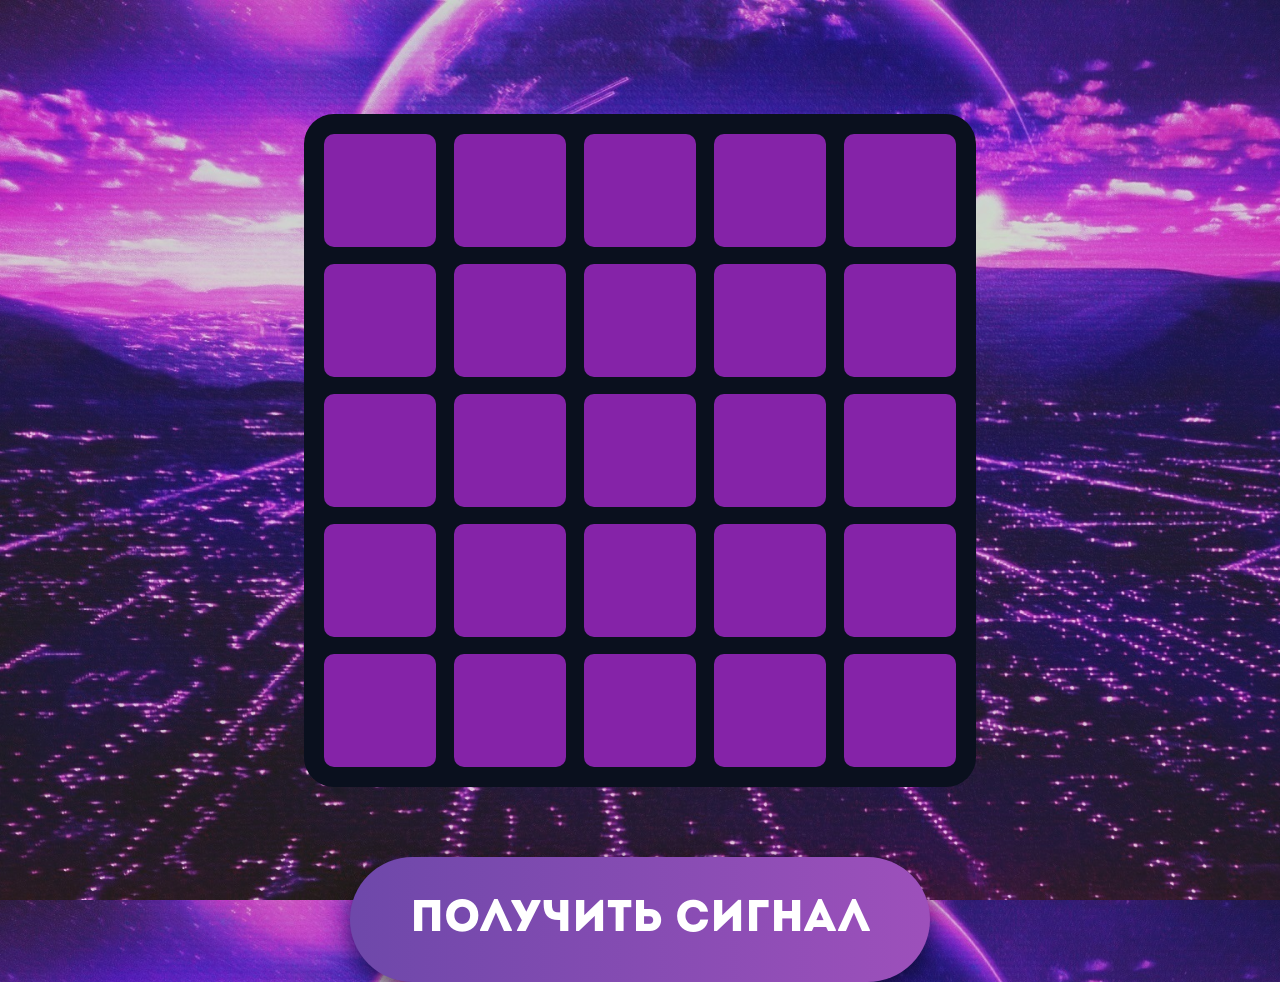
<file: index.html>
<!DOCTYPE html>
<html lang="ru">
<head>
    <meta charset="UTF-8">
    <title>Интерактивная страница</title>
     <style>
        @font-face {
            font-family: 'Intro';
            src: url('intro.otf') format('opentype');
        }
          body {
            display: flex;
            background-image: url('1234.jpg'); /* Добавляем фон GIF */
            background-size: cover; /* Растягиваем фон */
            background-position: center; /* Центрируем фон */
            justify-content: center;
            align-items: center;
            height: 100vh;
            margin: 0;
            overflow: hidden; /* Предотвращаем прокрутку */
        }
        .main-container {
            display: flex;
            flex-direction: column;
            align-items: center;
            width: 100%;
        }

        @keyframes glow {
            0% { box-shadow: 0 7.5px 15px rgba(0,0,0,0.125), 0 0 20px 10px #ffa500; }
            25% { box-shadow: 0 7.5px 15px rgba(0,0,0,0.125), 0 0 20px 10px #ff5050; }
            50% { box-shadow: 0 7.5px 15px rgba(0,0,0,0.125), 0 0 20px 10px #50ff50; }
            75% { box-shadow: 0 7.5px 15px rgba(0,0,0,0.125), 0 0 20px 10px #5050ff; }
            100% { box-shadow: 0 7.5px 15px rgba(0,0,0,0.125), 0 0 20px 10px #ffa500; }
        }

        .container {
            display: flex;
            flex-direction: column;
            align-items: center;
            background-color: #0a101e;
            border-radius: 30px;
            padding: 20px;
            animation: glow 8s infinite linear;
        }

        .grid {
            display: grid;
            grid-template-columns: repeat(5, 112.5px);
            grid-template-rows: repeat(5, 112.5px);
            gap: 17.5px;
        }

        .square {
            background-color: #8523a8;
            border-radius: 10px;
            transition: transform 0.3s ease-in-out, background-color 0.5s ease;
        }

        .square.open {
            transform: scale(1.1); /* Увеличение при открытии */
            transition: transform 0.3s ease-out;
        }

        button {
            transition: background-color 0.3s ease, transform 0.2s ease, box-shadow 0.3s ease;
            font-size: 45px;
            padding: 40px 60px;
            border-radius: 62.5px;
        }

        button:hover, button:focus {
            transform: translateY(-5px);
            transition: transform 0.2s ease-out, background-color 0.3s ease;
        }

        button:active {
            transform: translateY(2.5px);
            transition: transform 0.2s ease-out;
        }
        #trap-count-label {
            margin-top: 50px;
            font-size: 70px;
            color: white;
        }

        #counter-container {
            display: flex;
            align-items: center;
            justify-content: center;
            margin: 10px 0;
        }

        .count-display {
            width: 87.5px;
            text-align: center;
            font-size: 87.5px;
            color: white;
            margin: 0 30px;
        }

        .icon {
            cursor: pointer;
            width: 125px;
            height: 125px;
        }
        .star {
            opacity: 0;
            transition: opacity 1s ease-in-out, transform 1s ease-in-out;
            transform: scale(0);
        }

        .star.visible {
            opacity: 1;
            transform: scale(1);
        }
       #modal {
            display: flex;
            position: fixed;
            top: 50%;
            left: 50%;
            transform: translate(-50%, -50%);
            width: 650px; /* Подогнано под размеры слайдера */
            height: 900px; /* Подогнано под размеры слайдера */
            background: white;
            padding: 50px;
            border-radius: 125px;
            box-shadow: 0 10px 20px rgba(0,0,0,0.25);
            visibility: hidden; /* Скрыто по умолчанию */
            opacity: 0; /* Начальная прозрачность */
            transition: opacity 0.5s, visibility 0.5s; /* Плавная транзиция для opacity и visibility */
        }

        #modal.show {
            visibility: visible;
            opacity: 1;
        }
        .close-button {
            position: absolute;
            top: 30px;
            right: 55px;
            font-size: 85px;
            color: black;
            cursor: pointer;
        }

        button {
            font-family: 'Intro';
            margin-top: 50px;
            padding: 40px 60px;
            font-size: 45px;
            text-transform: uppercase;
            color: white;
            background-image: linear-gradient(to right, #6e48aa, #9d50bb);
            border: none;
            border-radius: 62.5px;
            cursor: pointer;
            outline: none;
            box-shadow: 0 10px 25px rgba(0, 0, 0, 0.5);
            transition: all 0.3s ease;

            /* Анимация дыхания */
            animation: pulse 2s infinite;
        }

        button:hover {
            background-image: linear-gradient(to right, #9d50bb, #6e48aa);
            box-shadow: 0 12.5px 37.5px rgba(0, 0, 0, 0.75);
        }

        button:active {
            box-shadow: 0 5px 12.5px rgba(0, 0, 0, 0.25);
            transform: scale(0.98);
        }

        @keyframes pulse {
            0% {
                transform: scale(1);
                box-shadow: 0 10px 25px rgba(0, 0, 0, 0.5);
            }
            50% {
                transform: scale(1.05);
                box-shadow: 0 12.5px 37.5px rgba(0, 0, 0, 0.75);
            }
            100% {
                transform: scale(1);
                box-shadow: 0 10px 25px rgba(0, 0, 0, 0.5);
            }
        }

        .animated-text {
            font-size: 60px;
            color: white;
            font-family: 'Intro';
            text-align: center;
            margin-bottom: 50px;
            opacity: 0;
            transition: opacity 1s ease-in-out;
        }

        .animated-text.show {
            opacity: 1;
        }

        .nogocio {
            display: flex;
            align-items: center;
            justify-content: center;
            font-family: 'Intro';
            font-size: 90px;
            font-weight: bold;
            color: white;
            text-align: center;
            margin-top: -100px;
            margin-bottom: 50px;
            opacity: 0;
            transition: opacity 2s ease-in-out;
        }

        .nogocio img {
            width: 100px;
            height: 125px;
            margin-right: 25px;
        }

        .nogocio.show {
            opacity: 1;
            animation: text-glow 2s infinite;
        }
        #video-background {
            position: fixed;
            right: 0;
            bottom: 0;
            min-width: 100%;
            min-height: 100%;
            width: auto;
            height: auto;
            z-index: -100;
            background-size: cover;
        }

    </style>
</head>
<body>
    <div class="main-container">
         <div class="animated-text" id="animated-text"></div>
        <div class="nogocio" id="nogocio">
            <img src="tg.svg" alt="Telegram Icon">
            RECRUT55
        </div>
        <div class="container">
            <div class="grid" id="grid">
                <!-- Квадраты будут добавлены здесь с помощью JavaScript -->
            </div>
        </div>
        <div id="counter-container">
            <span id="count" class="count-display"></span>
        </div>
        <button onclick="showModal()">Получить сигнал</button>
    </div>
    <audio id="sound-effect" src="star.mp3"></audio>
    <audio id="ok-sound" src="ok.mp3"></audio><!-- Звуковой эффект для воспроизведения -->
    <audio id="close-sound" src="close.mp3"></audio>
    <!-- Модальное окно для ввода количества ловушек -->
    <div id="modal">
    <div class="close-button" onclick="closeModals()">&times;</div>
    <iframe src="slider.html" frameborder="0" style="width:100%; height:100%"></iframe>
</div>
<script>
    // Прослушивание сообщений от внедренного iframe или других источников
    window.addEventListener('message', function(event) {
        const receivedNumber = event.data;
        if (receivedNumber && !isNaN(receivedNumber)) {
            count = parseInt(receivedNumber, 10);
            closeModal(); // Используем функцию для плавного скрытия модального окна
            setTimeout(getSignal, 500); // Запускаем функцию получения сигнала с новым количеством ловушек
        }
    });

    let count = 3; // Начальное количество ловушек
    const countElement = document.getElementById('count');
    const modal = document.getElementById('modal');
    const modalInput = document.getElementById('modal-count');
    const soundEffect = document.getElementById('sound-effect');

    // Функции для показа и скрытия модального окна
    function showModal() {
        document.getElementById('ok-sound').play();
        resetGrid(); // Очистка и пересоздание сетки перед каждым показом
        modal.style.display = 'flex'; // Убедитесь, что модальное окно видимо
        modal.classList.add('show');
    }


    function resetGrid() {
        const grid = document.getElementById('grid');
        grid.innerHTML = ''; // Очистка текущих квадратов
        createSquares(); // Создание новых квадратов
    }


    function closeModal() {
        modal.classList.remove('show');
        setTimeout(() => {
            modal.style.display = 'none';
        }, 500); // Совпадает с длительностью CSS-транзиции для opacity и visibility
    }

    function closeModals() {
        document.getElementById('close-sound').play();
        modal.classList.remove('show');
        setTimeout(() => {
            modal.style.display = 'none';
        }, 500); // Совпадает с длительностью CSS-транзиции для opacity и visibility
    }


    // Функция для создания квадратов в сетке
    function createSquares() {
        const grid = document.getElementById('grid');
        for (let i = 0; i < 25; i++) {
            const square = document.createElement('div');
            square.className = 'square';
            grid.appendChild(square);
        }
    }

    // Функция для получения сигнала и отображения изменений в квадратах
    function getSignal() {
    const squares = document.querySelectorAll('.square');
    squares.forEach(square => {
        square.style.backgroundColor = '#8523a8';
        square.innerHTML = ''; // Удаление всех дочерних элементов (звезд)
    });

    let indices = new Set();
    const cellsToOpen = squaresToOpen(); // Определяем, сколько ячеек открыть

    while (indices.size < cellsToOpen) {
        indices.add(Math.floor(Math.random() * squares.length));
    }

    let delay = 0;
    indices.forEach(index => {
        setTimeout(() => {
            const audio = new Audio('star.mp3');
            audio.play();
            const square = squares[index];
            square.style.backgroundColor = '#0a101e';
            const starDiv = document.createElement('div');
            starDiv.style = "width: 100%; height: 100%; background: url('star.svg') center/contain no-repeat;";
            starDiv.className = 'star';
            square.appendChild(starDiv);
            setTimeout(() => {
                starDiv.classList.add('visible');
            }, 100); // Задержка перед появлением звезды
        }, delay);
        delay += 1000;
    });
     countElement.textContent = ""; // Очистка текста с количеством ловушек после завершения действия
}


    // Определение количества ячеек для открытия в зависимости от количества ловушек
    function squaresToOpen() {
        switch (count) {
            case 1:
                return 10; // Если выбрана 1 ловушка, открываем 10 ячеек
            case 3:
                return 5;  // Если выбрано 3 ловушки, открываем 5 ячеек
            case 5:
                return 4;  // Если выбрано 5 ловушек, открываем 4 ячейки
            case 7:
                return 3;  // Если выбрано 7 ловушек, открываем 3 ячейки
            default:
                return 3;  // Значение по умолчанию
        }
    }

    // Инициализация при загрузке страницы
    window.onload = function() {
        createSquares();
    }
    document.addEventListener('DOMContentLoaded', function() {
        const texts = ["💵 Ваучеры 💵", "🎁 Розыгрыши 🎁", "💰 Раздачи 💰"];
        const animatedTextElement = document.getElementById('animated-text');
        const nogocioElement = document.getElementById('nogocio');
        let index = 0;

        function showNextText() {
            animatedTextElement.classList.remove('show');
            setTimeout(() => {
                animatedTextElement.textContent = texts[index];
                animatedTextElement.classList.add('show');
                index = (index + 1) % texts.length;

                if (index === 0) {
                    setTimeout(showNogocio, 2000);
                } else {
                    setTimeout(showNextText, 2000);
                }
            }, 1000);
        }

        function showNogocio() {
            animatedTextElement.classList.remove('show');
            setTimeout(() => {
                nogocioElement.classList.add('show');
                setTimeout(hideNogocio, 3000);
            }, 1000);
        }

        function hideNogocio() {
            nogocioElement.classList.remove('show');
            setTimeout(showNextText, 1000);
        }

        showNextText();
    });
</script>
</body>
</html>
</file>
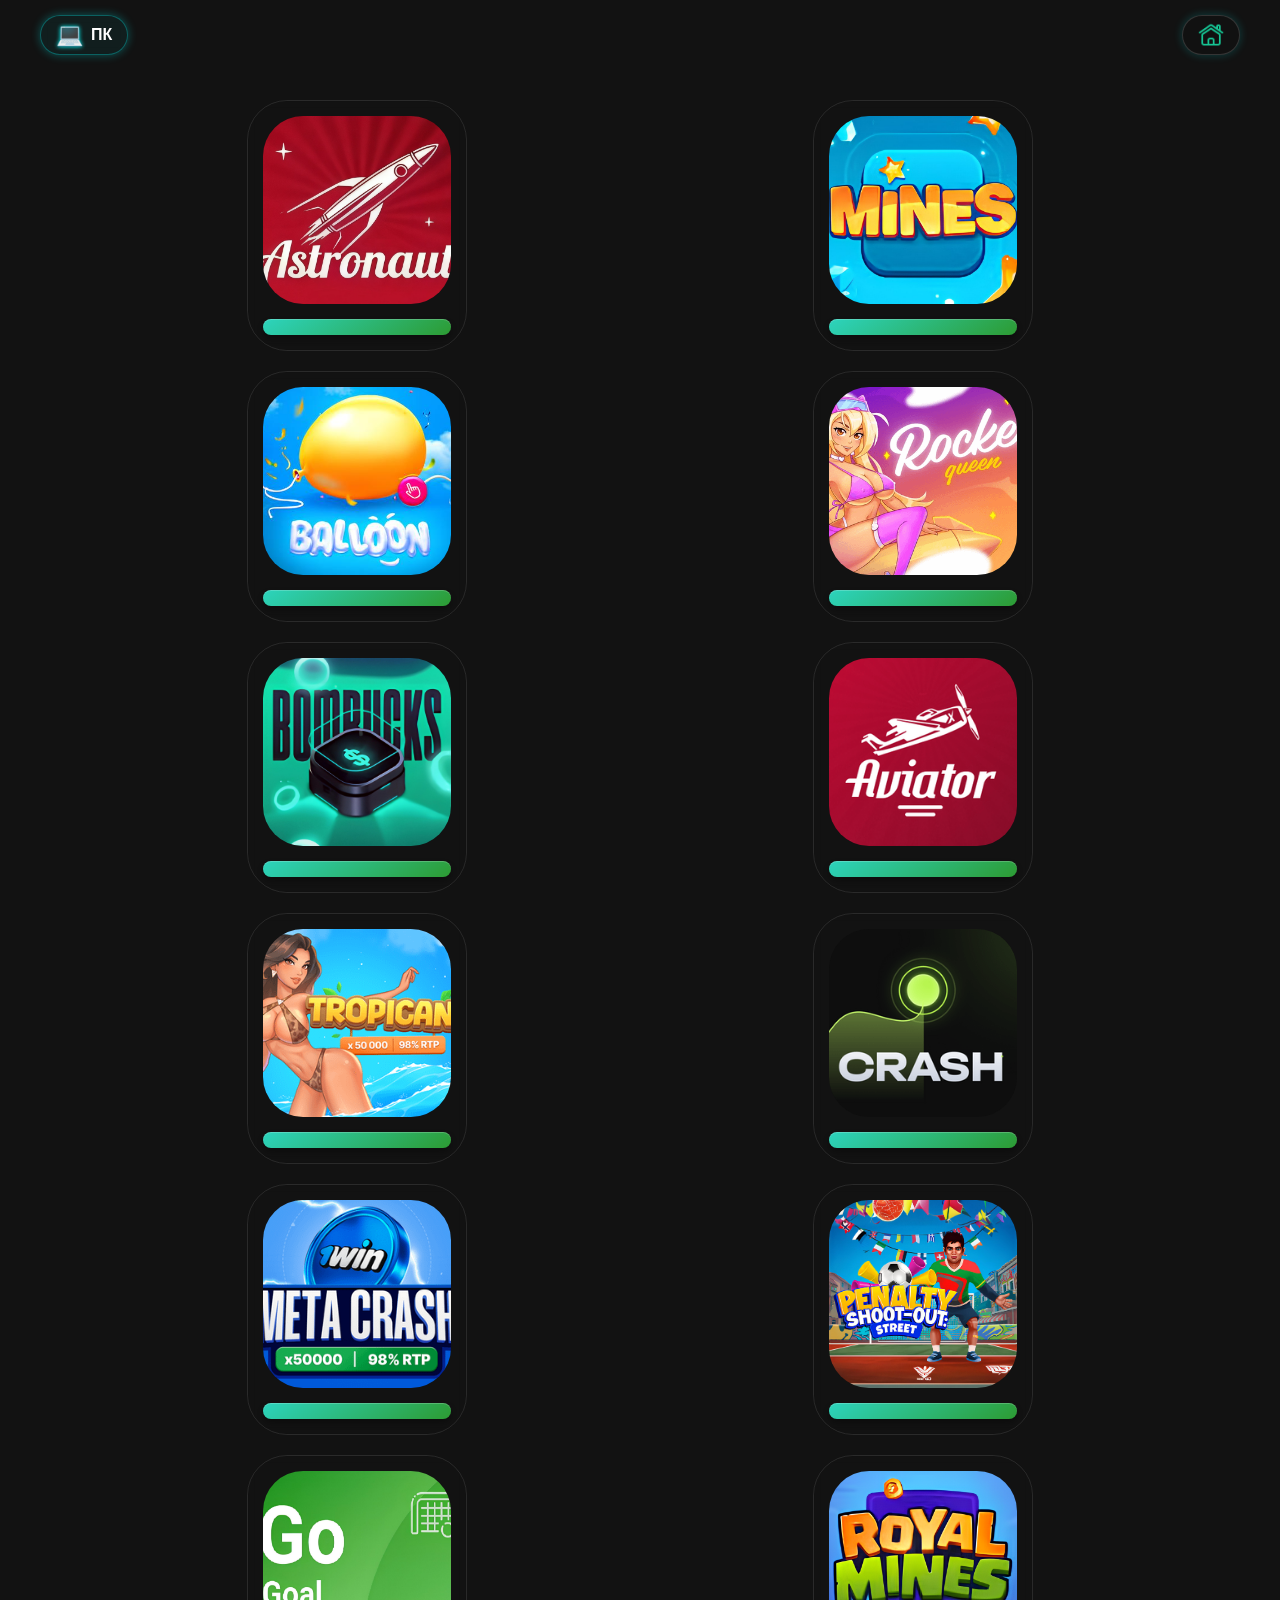
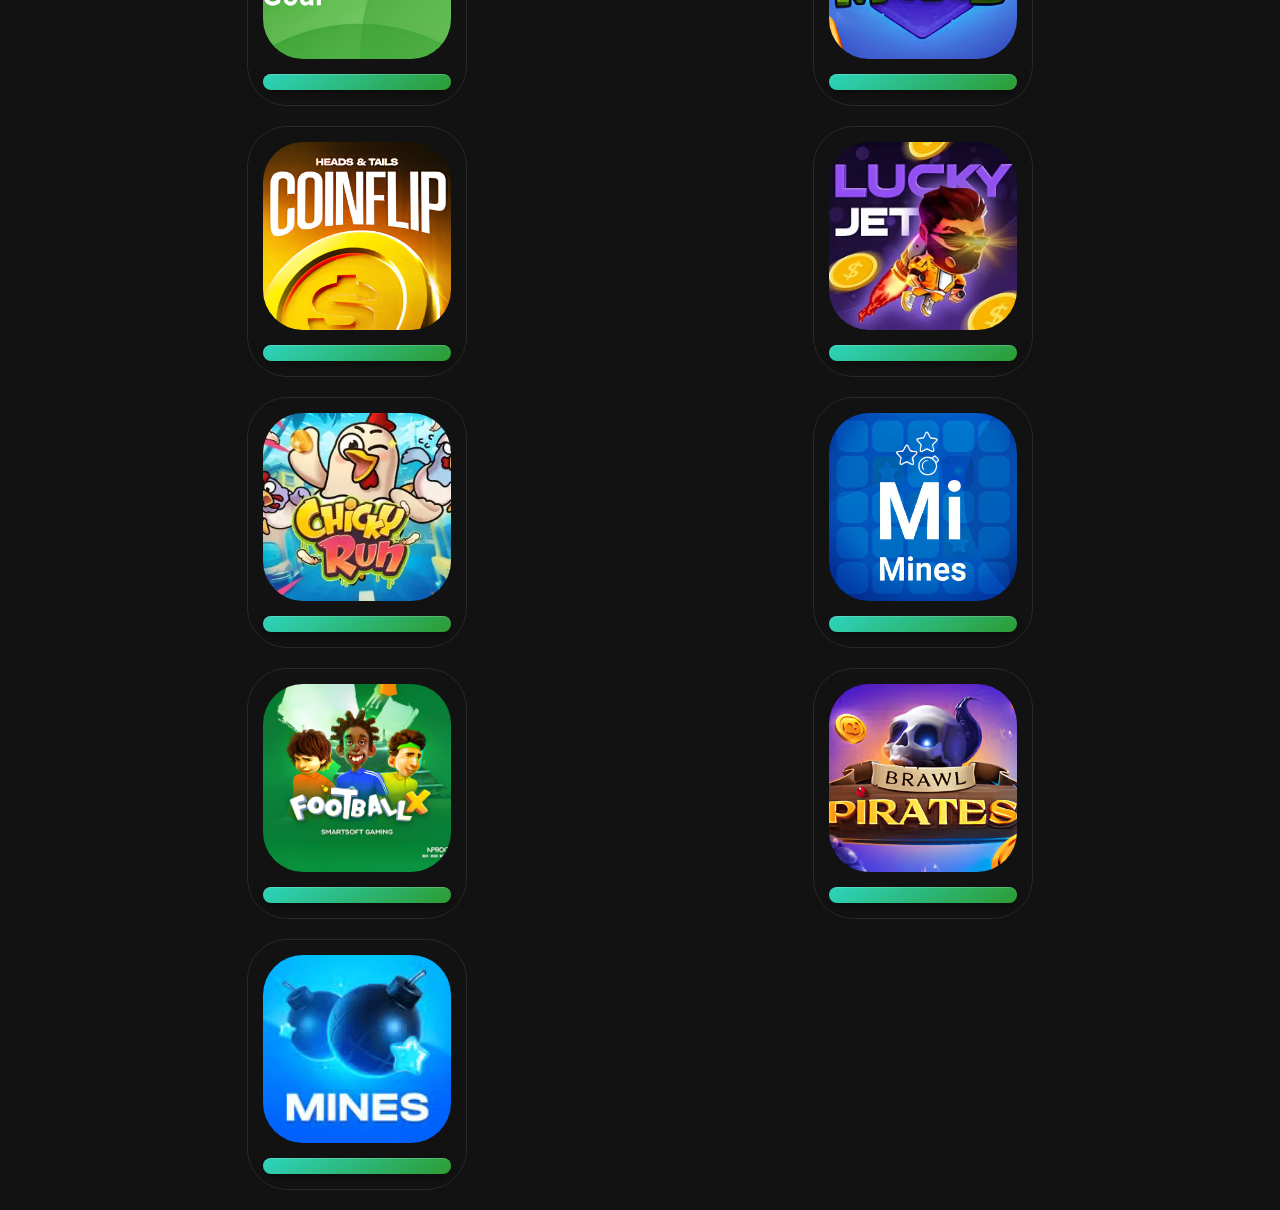
<file: qwerty/index.html>
<!DOCTYPE html>
<html lang="ru">
<head>
    <meta charset="UTF-8">
    <meta name="viewport" content="width=device-width, initial-scale=1.0">
    <title>Game</title>  
    <link rel="stylesheet" href="styles.css">
</head>
<body>        
      
    <div class="stars"></div>

    <div class="top-bar">
    <div class="device-info" id="device-info">
        <span class="device-info-icon" id="device-icon">💻</span>
        <span class="device-info-text" id="device-text">ПК</span>
    </div>

    <div class="bot-menu" id="bot-menu">
        <div class="bot-menu-glow">
          <div class="bot-trigger" onclick="toggleBotMenu()">
            <img src="other/menu.png" alt="Menu" class="lang-flag">
          </div>
        </div>
        <div class="bot-dropdown" id="bot-dropdown">
            <div class="bot-item" onclick="toggleLangMenu()">🌐 Язык</div>
            <div class="lang-options" id="lang-options"></div>
            <div class="bot-item" onclick="openProfile()">👤 Профиль</div>
            <div class="bot-item" onclick="toggleSettingsMenu()">⚙️ Настройки</div>
        </div>
    </div>
</div>



    <div class="container">
        <div class="game-card">
            <img src="other/13.jpg" alt="Astronaut" class="game-image">
            <a href="ast/index.html" class="play-button"></a>
        </div>
          <div class="game-card">
            <img src="other/3.jpg" alt="Mines" class="game-image">
            <a href="min/index.html" class="play-button"></a>
        </div>
        <div class="game-card">
            <img src="other/14.png" alt="Balloon" class="game-image">
            <a href="bal/index.html" class="play-button"></a>
        </div>
        <div class="game-card">
            <img src="other/16.png" alt="Rocket Queen" class="game-image">
            <a href="roc/index.html" class="play-button"></a>
        </div>
        <div class="game-card">
            <img src="other/4.png" alt="Bombucks" class="game-image">
            <a href="bom/index.html" class="play-button"></a>
        </div>
        <div class="game-card">
            <img src="other/9.png" alt="Aviator" class="game-image">
            <a href="avi/index.html" class="play-button"></a>
        </div>
        <div class="game-card">
            <img src="other/17.png" alt="Tropicana" class="game-image">
            <a href="tro/index.html" class="play-button"></a>
        </div>
        <div class="game-card">
            <img src="other/18.png" alt="Crash" class="game-image">
            <a href="cra/index.html" class="play-button"></a>
        </div>
        <div class="game-card">
            <img src="other/19.png" alt="Meta Crash" class="game-image">
            <a href="met/index.html" class="play-button"></a>
        </div>
        <div class="game-card">
            <img src="other/6.png" alt="Penalty" class="game-image">
            <a href="pen/index.html" class="play-button"></a>
        </div>
        <div class="game-card">
            <img src="other/15.png" alt="Goal" class="game-image">
            <a href="goa/index.html" class="play-button"></a>
        </div>
        <div class="game-card">
            <img src="other/10.png" alt="RoyalMines" class="game-image">
            <a href="roy/index.html" class="play-button"></a>
        </div>
        <div class="game-card">
            <img src="other/1.png" alt="Coin Game" class="game-image">
            <a href="coi/index.html" class="play-button"></a>
        </div>
        <div class="game-card">
            <img src="other/2.png" alt="Lucky Jet" class="game-image">
            <a href="luc/index.html" class="play-button"></a>
        </div>
        <div class="game-card">
            <img src="other/12.png" alt="Chicken" class="game-image">
            <a href="chi/index.html" class="play-button"></a>
        </div>
        <div class="game-card">
            <img src="other/8.jpg" alt="Mimines" class="game-image">
            <a href="mimi/index.html" class="play-button"></a>
        </div>
        <div class="game-card">
            <img src="other/5.png" alt="Footboll" class="game-image">
            <a href="foo/index.html" class="play-button"></a>
        </div>
        <div class="game-card">
            <img src="other/7.png" alt="brawlPirates" class="game-image">
            <a href="bra/index.html" class="play-button"></a>
        </div>
        <div class="game-card">
            <img src="other/11.png" alt="NewMines" class="game-image">
            <a href="nmi/index.html" class="play-button"></a>
        </div>
    </div>

    <script src="script.js"></script>
    <div class="settings-popup animated-settings" id="settings-popup">
        <div class="settings-box">
          <div class="settings-title">⚙️ Настройки</div>
          <button onclick="toggleGlow()" class="settings-button" data-type="glow">🔆 Выключить сияние</button>
          <button onclick="toggleStars()" class="settings-button" data-type="stars">✨ Выключить звёзды</button>
          <button onclick="toggleBackgroundStyle()" class="settings-button" data-type="bg-style" id="bg-style-btn">🌌 Сменить фон</button>
          <button onclick="closeSettings()" class="settings-close">Закрыть</button>
        </div>
      </div>

<div class="profile-popup animated-profile" id="profile-popup">
  <div class="profile-box">
    <div class="profile-title" id="profile-title">👤 Профиль</div>

    <div id="nickname-section">
      <label for="nickname-input" id="nickname-label">Введите никнейм:</label>
      <input type="text" id="nickname-input" placeholder="Ваш никнейм">
      <button id="nickname-save-btn" onclick="saveNickname()">Сохранить</button>
    </div>

    <div id="profile-info" style="display: none;">
      <p><strong id="label-nickname">Никнейм:</strong> <span id="nickname-display"></span></p>
      <p><strong id="label-status">Статус аккаунта:</strong> <span id="status-text" style="color: limegreen;">🟢 Зелёный</span></p>
      <p><strong id="label-chance">Шанс выдачи:</strong> <span>81%</span></p>
    </div>

    <button class="profile-close" id="close-profile-btn" onclick="closeProfile()">Закрыть</button>
  </div>
</div>





</body>
</html>
</file>
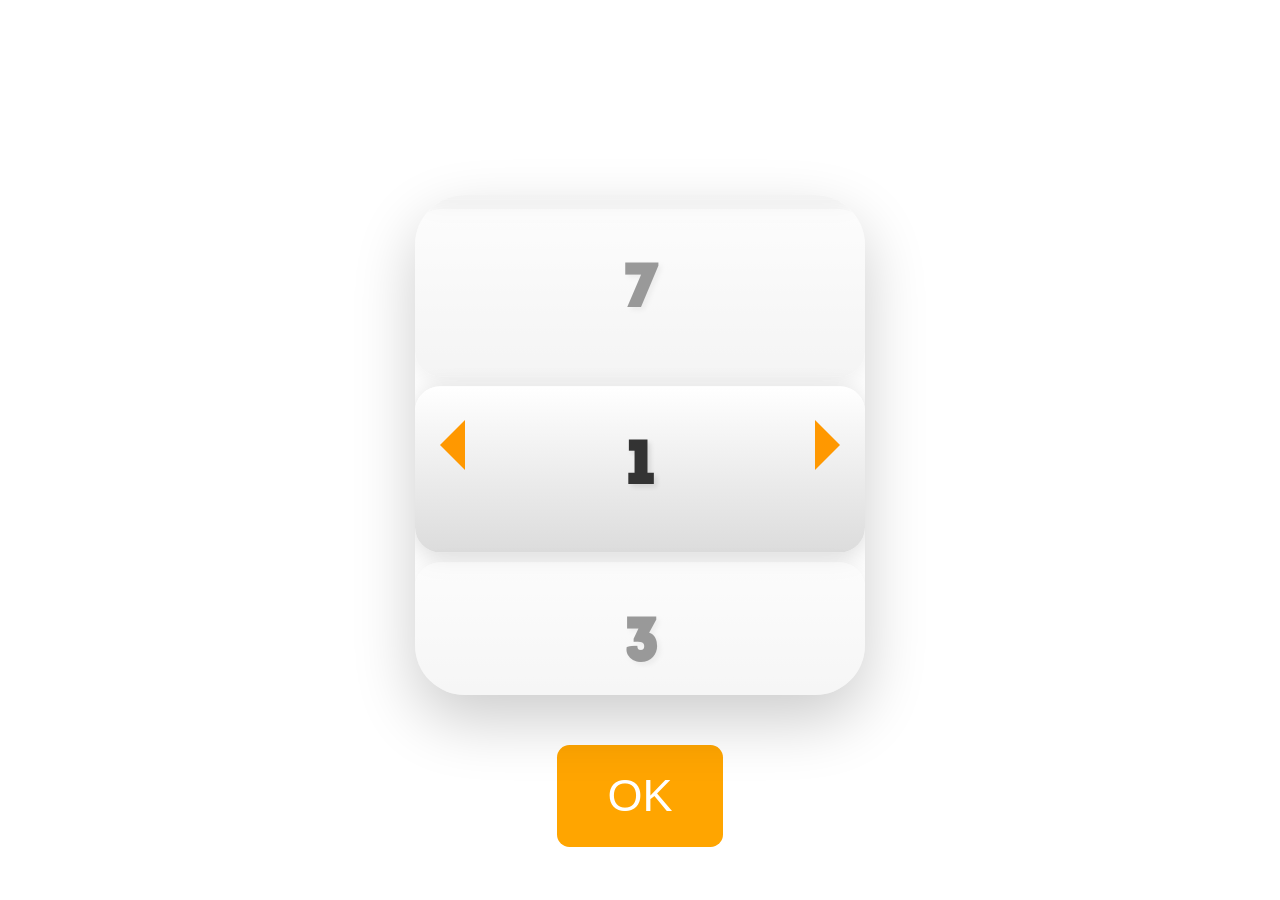
<file: slider.html>
<!DOCTYPE html>
<html lang="ru">
<head>
    <meta charset="UTF-8">
    <title>Вертикальный выбор числа</title>
    <link rel="stylesheet" href="https://unpkg.com/swiper/swiper-bundle.min.css"/>
    <style>
       @font-face {
    font-family: 'Intro';
    src: url('intro.otf') format('opentype');
}

body {
    display: flex;
    flex-direction: column;
    align-items: center;
    justify-content: center;
    height: 100vh;
    margin: 0;
    background: white;
    font-family: 'Intro', sans-serif;
}

.title {
    font-size: 90px; /* Увеличено в 1.25 раза */
    color: #333;
    margin-bottom: 50px; /* Увеличено в 1.25 раза */
    opacity: 0; /* Начальная прозрачность */
    transition: opacity 1.5s ease-in-out;
}

@keyframes fadeText {
    0%, 100% {
        opacity: 0;
    }
    10%, 90% {
        opacity: 1;
    }
}

.swiper-container {
    width: 450px; /* Увеличено в 1.25 раза */
    height: 500px; /* Увеличено в 1.25 раза */
    background: #ffffff;
    border-radius: 50px; /* Увеличено в 1.25 раза */
    box-shadow: 0 25px 62.5px rgba(0,0,0,0.2); /* Увеличено в 1.25 раза */
    position: relative;
    overflow: hidden;
}

.swiper-slide {
    display: flex;
    justify-content: center;
    align-items: center;
    font-size: 60px; /* Увеличено в 1.25 раза */
    color: #333;
    height: 150px; /* Увеличено в 1.25 раза */
    font-weight: bold;
    text-shadow: 2.5px 2.5px 5px rgba(0,0,0,0.1); /* Увеличено в 1.25 раза */
    background: linear-gradient(180deg, #f9f9f9 0%, #e9e9e9 100%);
    border-radius: 25px; /* Увеличено в 1.25 раза */
    margin: 5px 0; /* Увеличено в 1.25 раза */
    box-shadow: 0 5px 25px rgba(0,0,0,0.15); /* Увеличено в 1.25 раза */
    opacity: 0.5;
}

.swiper-slide-active {
    transform: scale(1.2);
    background: linear-gradient(180deg, #ffffff 0%, #dcdcdc 100%);
    opacity: 1.0;
}

button {
    margin-top: 50px; /* Увеличено в 1.25 раза */
    padding: 25px 50px; /* Увеличено в 1.25 раза */
    font-size: 45px; /* Увеличено в 1.25 раза */
    background-color: #ffa500;
    color: white;
    border: none;
    border-radius: 12.5px; /* Увеличено в 1.25 раза */
    cursor: pointer;
}

.indicator {
    position: absolute;
    top: 50%;
    width: 0;
    height: 0;
    border-style: solid;
    z-index: 10;
    transform: translateY(-50%);
}

.indicator.left {
    left: 25px; /* Увеличено в 1.25 раза */
    border-width: 25px 25px 25px 0; /* Увеличено в 1.25 раза */
    border-color: transparent #ff9800 transparent transparent;
}

.indicator.right {
    right: 25px; /* Увеличено в 1.25 раза */
    border-width: 25px 0 25px 25px; /* Увеличено в 1.25 раза */
    border-color: transparent transparent transparent #ff9800;
}
    </style>
</head>
<body>
    <div class="title">MINES</div>
    <div class="swiper-container">
        <div class="swiper-wrapper">
            <div class="swiper-slide">1</div>
            <div class="swiper-slide">3</div>
            <div class="swiper-slide">5</div>
            <div class="swiper-slide">7</div>
        </div>
        <div class="indicator left"></div>
        <div class="indicator right"></div>
    </div>
    <button onclick="sendNumber()">OK</button>
    <audio id="scroll-sound" src="1.mp3"></audio>
    <audio id="ok-sound" src="ok.mp3"></audio>

    <script src="https://unpkg.com/swiper/swiper-bundle.min.js"></script>
    <script>
        let swiperInitialized = false;

        const swiper = new Swiper('.swiper-container', {
            direction: 'vertical',
            slidesPerView: 3,
            centeredSlides: true,
            mousewheel: {
                forceToAxis: true,
                releaseOnEdges: true,
                sensitivity: 50, // Увеличение чувствительности
                eventsTarget: 'container'
            },
            loop: true,
            slideToClickedSlide: true,
            speed: 800,
            on: {
                init: function () {
                    swiperInitialized = true;
                },
                slideChange: function () {
                    if (swiperInitialized) {
                        document.getElementById('scroll-sound').play();
                    }
                }
            }
        });

        function sendNumber() {
            document.getElementById('ok-sound').play();
            const selectedNumber = swiper.slides[swiper.activeIndex].textContent.trim();
            // Проверяем, находимся ли мы в iframe и есть ли доступ к родительскому окну
            if (window.parent && window !== window.parent) {
                window.parent.postMessage(selectedNumber, '*'); // Отправляем число в родительское окно
            }
        }

        function getSelectedNumber() {
            return swiper.slides[swiper.activeIndex].getAttribute('data-number');
        }

        document.addEventListener('DOMContentLoaded', function() {
            const title = document.querySelector('.title');
            const texts = ["MINES", "RECRUT55", "WINNERS"];
            let index = 0;

            function changeText() {
                title.style.opacity = 0; // Сначала скрываем текст
                setTimeout(() => {
                    title.textContent = texts[index];
                    title.style.opacity = 1; // Постепенно делаем текст видимым
                    index = (index + 1) % texts.length;
                }, 1500); // Задержка перед сменой текста, совпадающая с продолжительностью исчезновения
            }

            changeText(); // Начальный вызов функции
            setInterval(changeText, 3000); // Периодическая смена текста
        });
    </script>
</body>
</html>
</file>
<file: qwerty/styles.css>
* {
    margin: 0;
    padding: 0;
    box-sizing: border-box;
}

body {
    min-height: 100vh;
    font-family: Arial, sans-serif;
    background: #121212;
    color: #ffffff;
    overflow-x: hidden;
    padding-top: 80px;
}

.stars {
    position: fixed;
    top: 0;
    left: 0;
    width: 100%;
    height: 100%;
    z-index: 0;
    pointer-events: none;
}

.star {
    position: absolute;
    background: rgb(46, 72, 216);
    border-radius: 50%;
    opacity: 0.8;
    animation: twinkle var(--duration) infinite alternate;
}

@keyframes twinkle {
    0%, 100% { opacity: 0.2; }
    50% { opacity: 1; }
}

.container {
    position: relative;
    z-index: 1;
    width: 90%;
    max-width: 1200px;
    margin: 0 auto;
    display: grid;
    grid-template-columns: repeat(2, 1fr);
    gap: 20px;
    padding: 20px;
    justify-items: center;
}

@media (min-width: 768px) {
    .container {
        grid-template-columns: repeat(2, 1fr);
    }
}

.game-card {
    
    border-radius: 40px;
    padding: 15px;
    display: flex;
    animation: cardTwinkle 3s ease-in-out infinite;
    flex-direction: column;
    align-items: center;
    backdrop-filter: blur(5px);
    transition: all 0.3s ease;
    border: 1px solid rgba(255, 255, 255, 0.1);
    width: 100%;
    max-width: 220px;
}

.game-card:hover {
    transform: translateY(-5px);
    box-shadow: 0 0 15px rgba(0, 255, 255, 0.3);
    border-color: rgba(0, 255, 255, 0.2);
}

.game-image {
    width: 100%;
    height: auto;
    aspect-ratio: 1 / 1;
    border-radius: 100px;
    margin-bottom: 15px;
    object-fit: cover;
    transition: transform 0.3s ease;
}

.game-card:hover .game-image {
    transform: scale(1.05);
}

.play-button {
    background: rgb(51, 121, 161);
    color: white;
    border: none;
    width: 100%;
    padding: 8px 0;
    cursor: pointer;
    font-size: 16px;
    text-decoration: none;
    text-transform: uppercase;
    letter-spacing: 1px;
    font-weight: bold;
    text-align: center;
    transition: all 0.3s ease;
}

.play-button:hover {
    background: #2e787d;
    box-shadow: 0 0 15px rgba(76, 147, 175, 0.4);
}

.top-bar {
    position: fixed;
    top: 0;
    left: 0;
    width: 100%;
    height: 70px;
    display: flex;
    align-items: center;
    justify-content: space-between;
    padding: 0 40px;
    z-index: 1000;
    background: transparent;
}


.language-switcher, .device-info {
    padding: 8px 15px;
    height: 40px;
    animation: pulseGlow 3s ease-in-out infinite;
    display: flex;
    align-items: center;
    justify-content: center;
    border-radius: 30px;
    backdrop-filter: blur(5px);
    transition: all 0.3s ease;
}

.language-switcher:hover, .device-info:hover {
    background: rgba(255, 255, 255, 0.15);
}

.lang-flag {
    width: 28px;
    height: 28px;
    object-fit: cover;
    display: inline-block;
    margin-right: 8px;
    border-radius: 50%;
    vertical-align: middle;
}

.lang-text, .device-info-text {
    color: white;
    font-size: 16px;
    font-weight: bold;
    line-height: 40px;
    margin-left: 8px;
    vertical-align: middle;
}

.lang-options {
    position: absolute;
    top: calc(100% + 5px);
    right: 40px;
    background: rgba(30, 30, 30, 0.6);
    backdrop-filter: blur(15px);
    border: 1px solid rgba(255, 255, 255, 0.2);
    border-radius: 10px;
    overflow: hidden;
    transform-origin: top;
    transform: scaleY(0);
    opacity: 0;
    transition: transform 0.3s ease, opacity 0.3s ease;
    min-width: 120px;
    pointer-events: none;
    max-height: 300px;
    overflow-y: auto;
}

.lang-options.show {
    transform: scaleY(1);
    opacity: 1;
    pointer-events: all;
}

.lang-option {
    display: flex;
    align-items: center;
    gap: 5px;
    padding: 5px;
    cursor: pointer;
    transition: background 0.3s ease;
}

.lang-option:hover {
    background: rgba(255, 255, 255, 0.2);
}

.hidden {
    transform: translateY(-100%);
    opacity: 0;
    pointer-events: none;
}

.hidden .lang-options {
    transform: scaleY(0);
    opacity: 0;
    pointer-events: none;
}



.game-image {
    border-radius: 40px;
}


.play-button {
    background: linear-gradient(145deg, #2cd4be, #2d9b32);
    box-shadow: 0 4px 6px rgba(0, 0, 0, 0.3),
                inset 0 1px 0 rgba(255, 255, 255, 0.2);
    border-radius: 30px;
}

.play-button:hover {
    background: linear-gradient(145deg, rgb(47, 145, 170), rgb(209, 66, 9));
    box-shadow: 0 6px 12px rgb(34, 172, 149),
                inset 0 1px 0 rgba(255, 255, 255, 0.3);
}

@keyframes floatStar {
    0% {
        transform: translate(0px, 0px);
    }
    50% {
        transform: translate(var(--dx), var(--dy));
    }
    100% {
        transform: translate(0px, 0px);
    }
}

.star {
    animation: twinkle var(--duration) infinite alternate,
               floatStar var(--duration) ease-in-out infinite;
    --dx: 0px;
    --dy: 0px;
}

.device-info {
    background: rgba(0, 255, 255, 0.05);
    border: 1px solid rgba(0, 255, 255, 0.3);
    box-shadow: 0 0 10px rgba(0, 255, 255, 0.3);
    border-radius: 30px;
    animation: pulseGlow 3s ease-in-out infinite;
}

@keyframes pulseGlow {
    0%, 100% {
        box-shadow: 0 0 10px rgba(0, 255, 255, 0.3);
    }
    50% {
        box-shadow: 0 0 20px rgba(0, 255, 255, 0.6);
    }
}

.device-info-icon {
    font-size: 22px;
    filter: drop-shadow(0 0 2px cyan);
}

@keyframes cardTwinkle {
    0%, 100% {
        box-shadow: 0 0 10px rgba(0, 255, 255, 0.1);
    }
    50% {
        box-shadow: 0 0 20px rgba(0, 255, 255, 0.4);
    }
}

.bot-menu {
    position: relative;
    display: flex;
    align-items: center;
  }
  

  .bot-menu-glow {
    animation: cardTwinkle 3s ease-in-out infinite;
    border-radius: 999px;
    padding: 0px;
    background: transparent;
  }

.bot-trigger {
    display: flex;
    align-items: center;
    justify-content: center;
    height: 40px;
    width: auto;
    padding: 6px 14px;
    border-radius: 25px;
    background: #111;
    border: 1px solid rgba(255, 255, 255, 0.15);
    box-shadow: 0 0 10px rgba(0,255,255,0.2);
    transition: all 0.3s ease;
}

.bot-trigger:hover {
    box-shadow: 0 0 20px rgba(0,255,255,0.4);
}

.bot-dropdown {
    position: absolute;
    top: 100%;
    right: 0;
    margin-top: 10px;
    background: rgba(30, 30, 30, 0.6);
    backdrop-filter: blur(10px);
    border-radius: 12px;
    border: 1px solid rgba(255, 255, 255, 0.15);
    padding: 8px 0;
    min-width: 160px;
    display: none;
    flex-direction: column;
    z-index: 1001;
}

.bot-dropdown.show {
    display: flex;
}

.bot-item {
    padding: 10px 15px;
    color: white;
    cursor: pointer;
    transition: background 0.3s ease;
}

.bot-item:hover {
    background: rgba(255,255,255,0.1);
}

.bot-trigger img.lang-flag {
    display: block;
    object-fit: cover;
    height: 28px;
    width: 28px;
    margin: 0;
}
.bot-settings {
    display: none;
    flex-direction: column;
    padding: 5px 10px 10px 20px;
    border-top: 1px solid rgba(255, 255, 255, 0.1);
    gap: 6px;
}

.bot-setting-item label {
    display: flex;
    align-items: center;
    gap: 6px;
    font-size: 14px;
    color: white;
    cursor: pointer;
}

.settings-popup {
    position: fixed;
    top: 50%;
    left: 50%;
    transform: translate(-50%, -50%);
    background: rgba(30, 30, 30, 0.9);
    backdrop-filter: blur(10px);
    border-radius: 12px;
    padding: 20px;
    z-index: 2000;
    display: none;
    box-shadow: 0 0 20px rgba(0,255,255,0.2);
    color: white;
  }
  
  .settings-box {
    display: flex;
    flex-direction: column;
    gap: 12px;
  }
  
  .settings-title {
    font-size: 18px;
    font-weight: bold;
    margin-bottom: 8px;
  }
  
  .settings-button {
    padding: 10px;
    font-size: 14px;
    background: #222;
    color: white;
    border: 1px solid rgba(255,255,255,0.2);
    border-radius: 8px;
    cursor: pointer;
    transition: 0.2s;
  }
  
  .settings-button:hover {
    background: rgba(0,255,255,0.1);
  }
  
  .settings-close {
    margin-top: 10px;
    padding: 8px;
    background: crimson;
    color: white;
    border: none;
    border-radius: 6px;
    cursor: pointer;
  }

  .profile-popup {
    position: fixed;
    top: 50%;
    left: 50%;
    transform: translate(-50%, -50%);
    background: rgba(30, 30, 30, 0.95);
    backdrop-filter: blur(10px);
    border-radius: 12px;
    padding: 20px;
    z-index: 2000;
    display: none;
    box-shadow: 0 0 20px rgba(0,255,255,0.2);
    color: white;
    min-width: 260px;
  }
  
  .profile-box {
    display: flex;
    flex-direction: column;
    gap: 12px;
  }
  
  .profile-title {
    font-size: 18px;
    font-weight: bold;
    margin-bottom: 8px;
  }
  
  .profile-close {
    margin-top: 10px;
    padding: 8px;
    background: crimson;
    color: white;
    border: none;
    border-radius: 6px;
    cursor: pointer;
  }
  
  #nickname-section {
    display: flex;
    flex-direction: column;
    gap: 8px;
  }
  
  #nickname-input {
    padding: 6px;
    font-size: 14px;
    border-radius: 6px;
    border: none;
  }
  
  #nickname-section button {
    padding: 8px;
    background: seagreen;
    color: white;
    border: none;
    border-radius: 6px;
    cursor: pointer;
  }

  @keyframes profileFadeIn {
    from {
      opacity: 0;
      transform: translate(-50%, -60%) scale(0.95);
    }
    to {
      opacity: 1;
      transform: translate(-50%, -50%) scale(1);
    }
  }
  
  .animated-profile {
    animation: profileFadeIn 0.4s ease forwards;
  }

  @keyframes settingsFadeIn {
    from {
      opacity: 0;
      transform: translate(-50%, -60%) scale(0.95);
    }
    to {
      opacity: 1;
      transform: translate(-50%, -50%) scale(1);
    }
  }
  
  .animated-settings {
    animation: settingsFadeIn 0.4s ease forwards;
  }
  
  .particles {
    position: fixed;
    top: 0;
    left: 0;
    width: 100%;
    height: 100%;
    overflow: hidden;
    pointer-events: none;
    z-index: -1;
  }
  
  .particle {
    position: absolute;
    width: 6px;
    height: 6px;
    background: rgba(255, 255, 255, 0.1);
    border-radius: 50%;
    animation: float 10s linear infinite;
  }
  
  @keyframes float {
    0% {
      transform: translateY(0) scale(1);
      opacity: 0.5;
    }
    50% {
      opacity: 1;
      transform: translateY(-100px) scale(1.3);
    }
    100% {
      transform: translateY(0) scale(1);
      opacity: 0.5;
    }
  }
</file>
